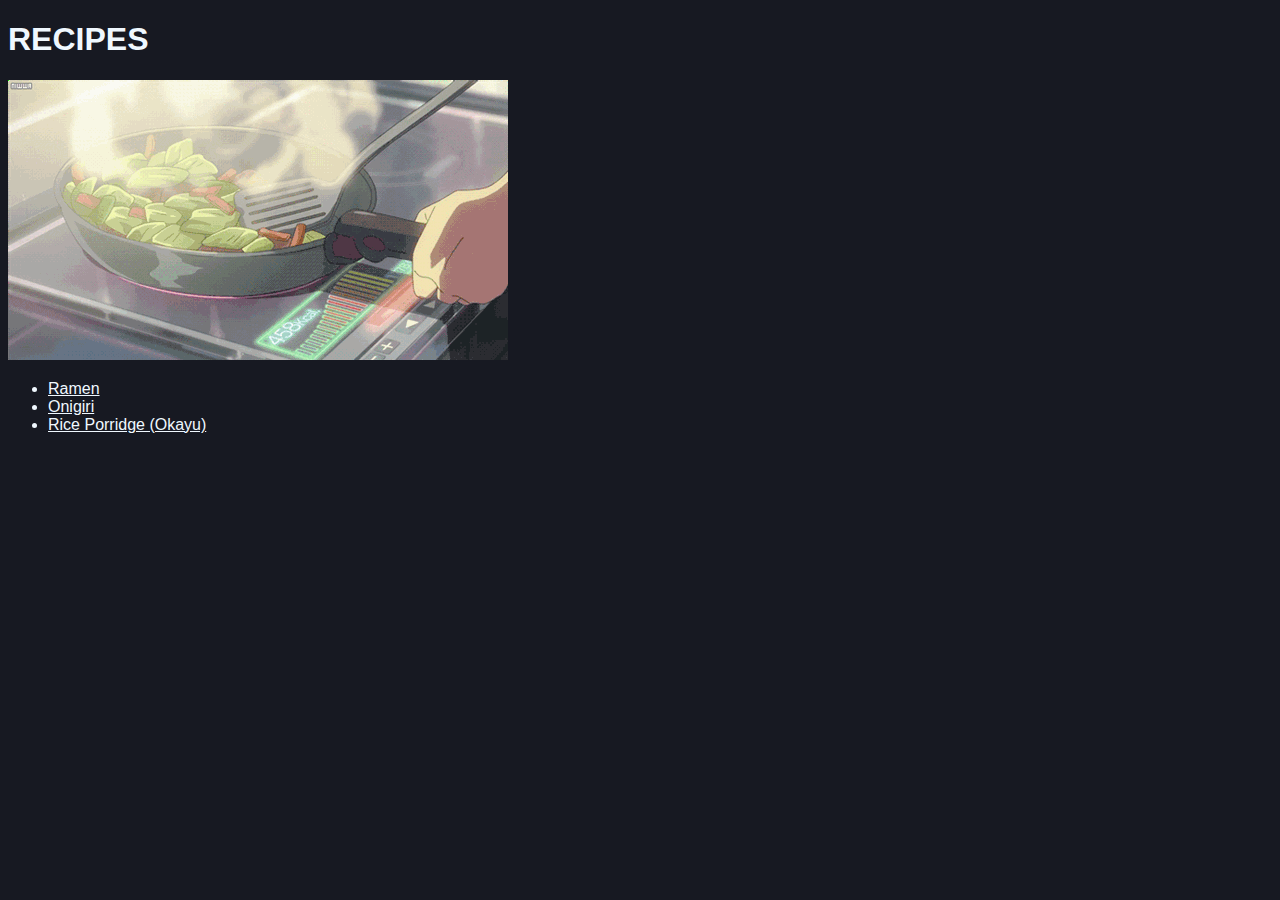
<file: recipes/index.html>
<!DOCTYPE html>
<html lang="en">
    <head>
        <meta charset="utf-8">
        <title>HOME</title>
        <link rel="stylesheet" href="/recipes/index.css">
    </head>
    <body>
        <h1> RECIPES</h1>
<!--RECIPES FROM https://animerecipes.tumblr.com/-->
        <img src="images/indexfood.gif" alt="anime gif of cooking food on stove" width="500px">
        <div></div>
        <p><ul>
            <li><a href="/recipes/recipe/ramen.html" >Ramen</a></li>
            <li><a href="/recipes/recipe/onigiri.html">Onigiri</a></li>
            <li><a href="/recipes/recipe/okayu.html">Rice Porridge (Okayu)</a> </li>
        </ul></p>
        <br>
    </body>
</html>
</file>
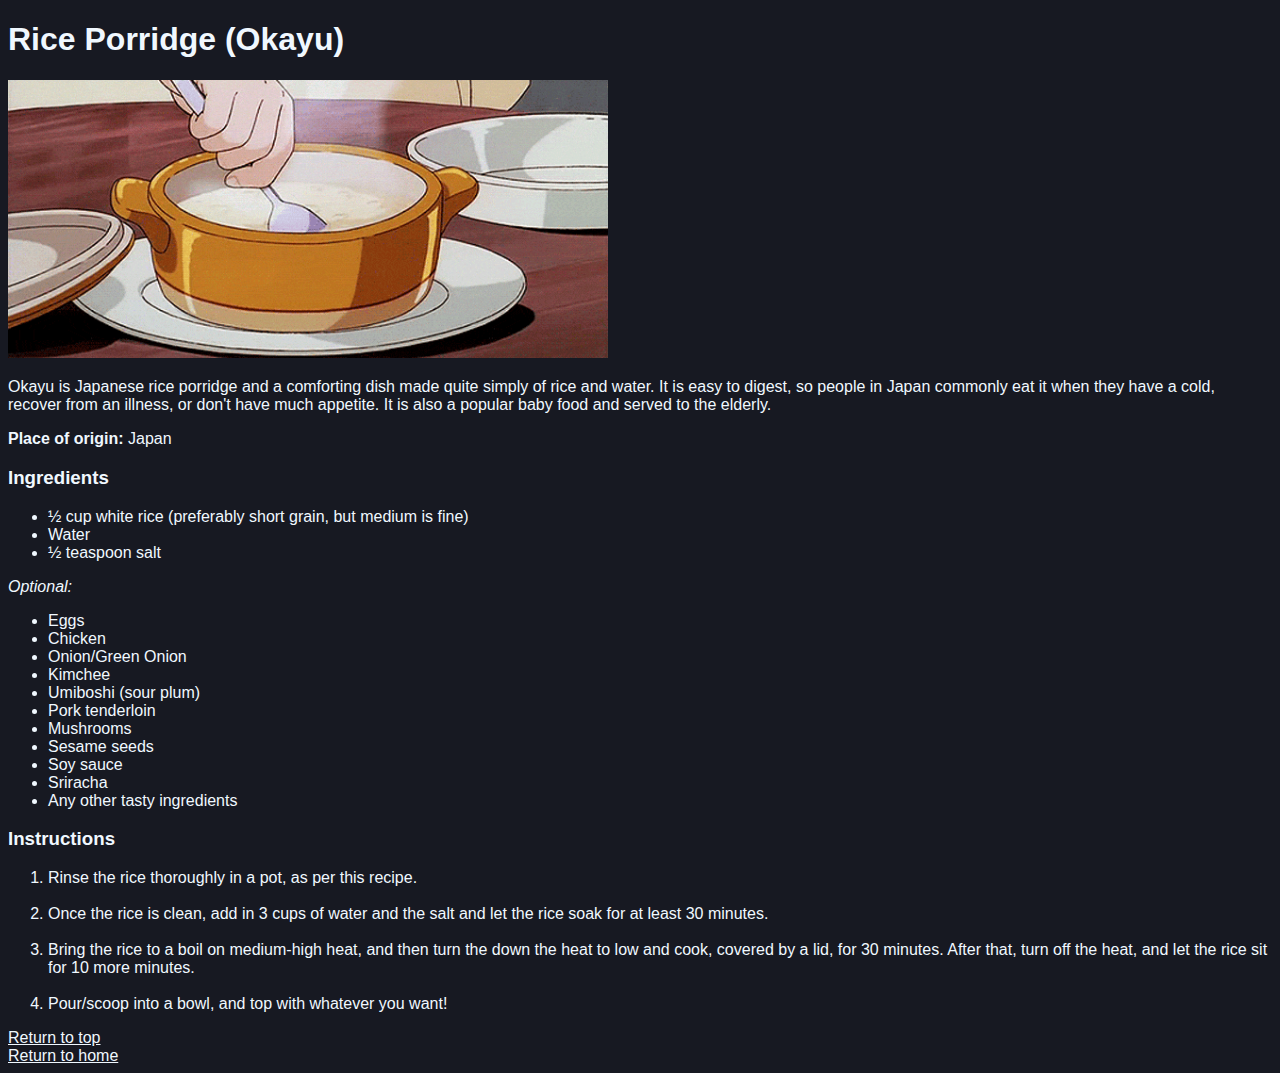
<file: recipes/recipe/okayu.html>
<!DOCTYPE html>
<html lang="en">
    <head>
        <meta charset="utf-8">
        <title>OKAYU</title>
        <link rel="stylesheet" href="/recipes/index.css">
    </head>
    <body>
        <h1>Rice Porridge (Okayu)</h1>
        <img src="/recipes/images/rice-porridge.gif" alt="anime gif of japanese rice porridge" width="600">
        <p>Okayu is Japanese rice porridge and a comforting dish made quite simply of rice and water. 
            It is easy to digest, so people in Japan commonly eat it when they have a cold, recover from an illness, 
            or don't have much appetite. It is also a popular baby food and served to the elderly.</p>
        <p><strong>Place of origin: </strong> Japan</p>
        <h3>Ingredients</h3>
        <ul>
            <li>½ cup white rice (preferably short grain, but medium is fine)</li>
            <li>Water</li>
            <li>½ teaspoon salt</li>
        </ul>
        <p><em>Optional:</em></p>
        <ul>
            <li>Eggs</li>
            <li>Chicken</li>
            <li>Onion/Green Onion</li>
            <li>Kimchee</li>
            <li>Umiboshi (sour plum)</li>
            <li>Pork tenderloin</li>
            <li>Mushrooms</li>
            <li>Sesame seeds</li>
            <li>Soy sauce</li>
            <li>Sriracha</li>
            <li>Any other tasty ingredients </li>
        </ul>
        <h3>Instructions</h3>
        <ol>
            <li>Rinse the rice thoroughly in a pot, as per this recipe.</li><br>
            <li>Once the rice is clean, add in 3 cups of water and the salt and let the rice soak for at least 30 minutes.</li><br>
            <li>Bring the rice to a boil on medium-high heat, and then turn the down the heat to low and cook, covered by a lid, for 30 minutes.  After that, turn off the heat, and let the rice sit for 10 more minutes.</li><br>
            <li>Pour/scoop into a bowl, and top with whatever you want!</li>
        </ol>
        <a href="#"> Return to top</a><br>
        <a href="../index.html">Return to home</a>
    </body>
</html>
</file>
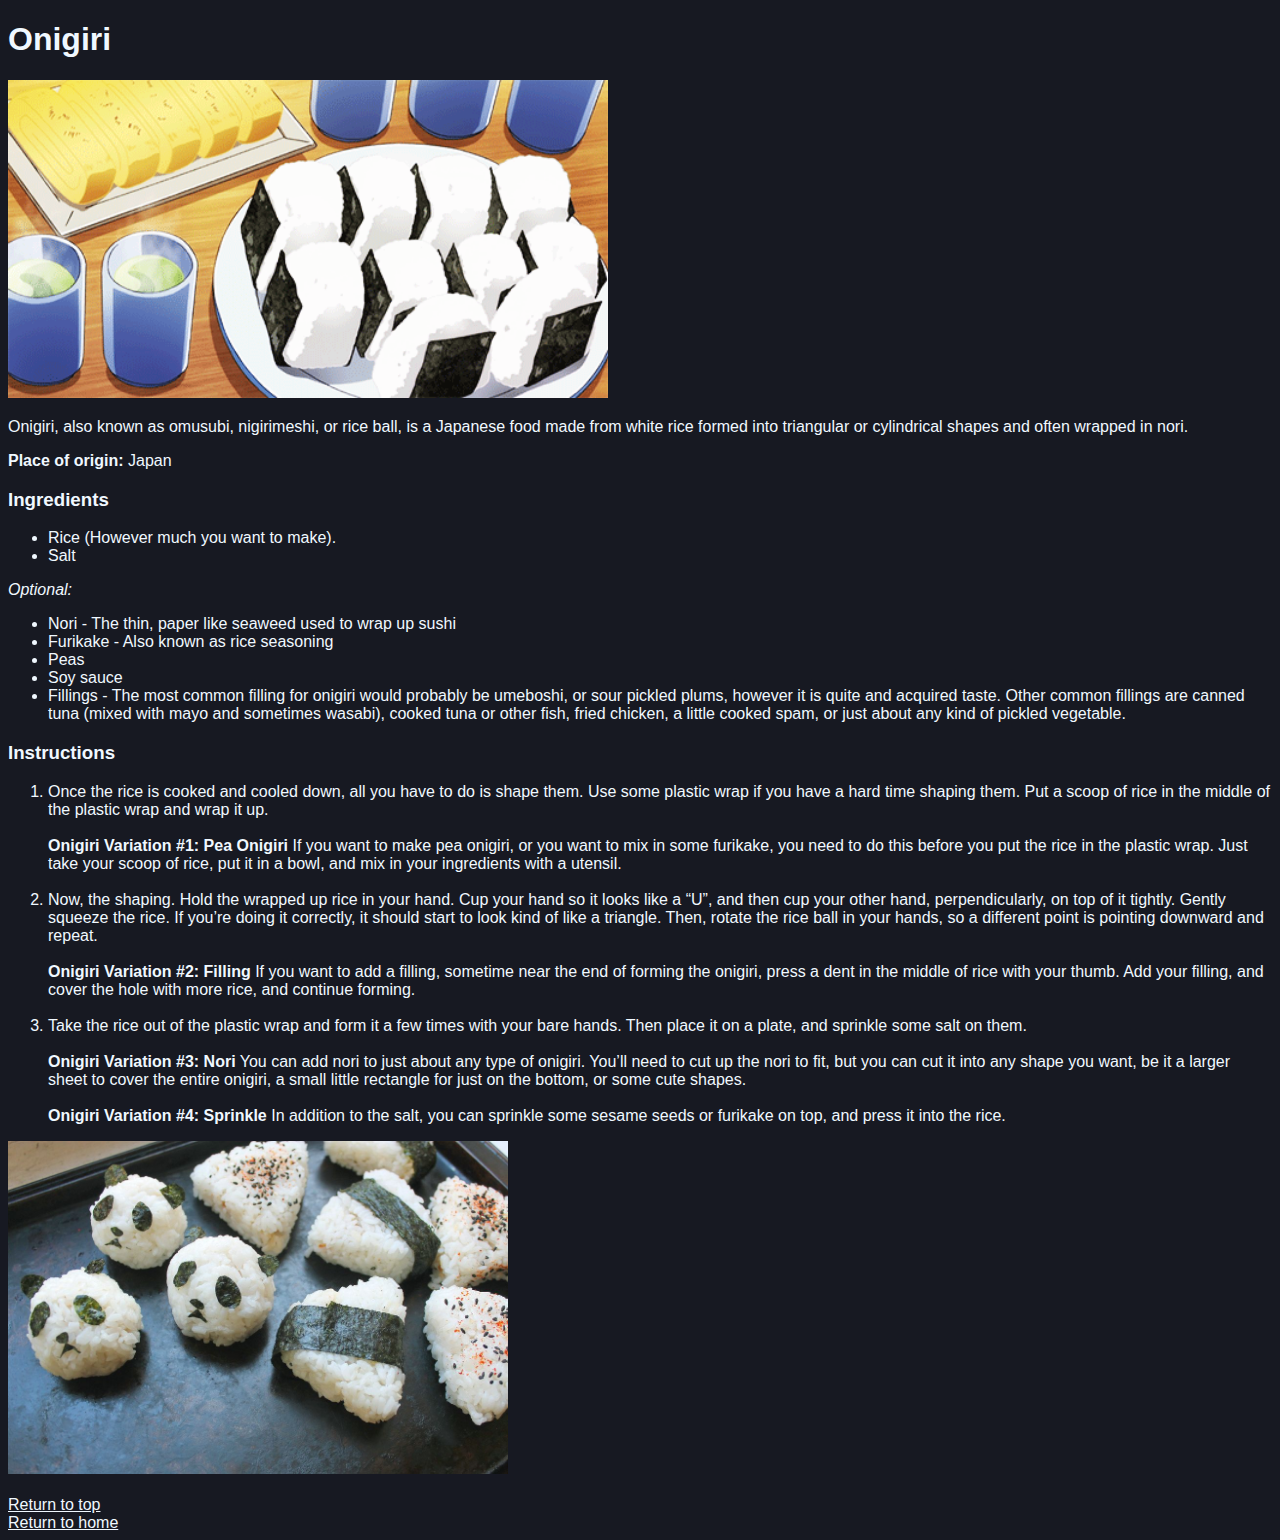
<file: recipes/recipe/onigiri.html>
<!DOCTYPE html>
<html lang="en">
    <head>
        <meta charset="utf-8">
        <title>ONIGIRI</title>
        <link rel="stylesheet" href="/recipes/index.css">
    </head>
    <body>
        <h1>Onigiri</h1>
        <img src="/recipes/images/onigiri.gif" alt="anime gif of onigiri" width="600">
        <p>Onigiri, also known as omusubi, nigirimeshi, or rice ball, is a Japanese food made from white rice formed into triangular or cylindrical shapes and often wrapped in nori. </p>
        <p><strong>Place of origin: </strong> Japan</p>
        <h3>Ingredients</h3>
        <ul>
            <li>Rice (However much you want to make).</li>
            <li>Salt</li>
        </ul>
        <p><em>Optional:</em></p>
        <ul>
            <li>Nori - The thin, paper like seaweed used to wrap up sushi</li>
            <li>Furikake - Also known as rice seasoning</li>
            <li>Peas</li>
            <li>Soy sauce</li>
            <li>Fillings - The most common filling for onigiri would probably be umeboshi,
                 or sour pickled plums, however it is quite and acquired taste. Other common 
                 fillings are canned tuna (mixed with mayo and sometimes wasabi), cooked tuna 
                 or other fish, fried chicken, a little cooked spam, or just about any kind 
                 of pickled vegetable.</li>
        </ul>
        <h3>Instructions</h3>
        <ol>
            <li>Once the rice is cooked and cooled down, all you have to do is shape them.
                 Use some plastic wrap if you have a hard time shaping them. 
                 Put a scoop of rice in the middle of the plastic wrap and wrap it up. <br><br>
            <strong>Onigiri Variation #1: Pea Onigiri</strong> If you want to make pea onigiri, 
            or you want to mix in some furikake, you need to do this before you put the rice in the plastic wrap. 
             Just take your scoop of rice, put it in a bowl, and mix in your ingredients with a utensil. <br><br></li>
             <li>Now, the shaping.  Hold the wrapped up rice in your hand.  
                Cup your hand so it looks like a “U”, and then cup your other hand, perpendicularly, 
                on top of it tightly.  Gently squeeze the rice. 
                 If you’re doing it correctly, it should start to look kind of like a triangle. 
                  Then, rotate the rice ball in your hands, so a different point is pointing downward and repeat. <br><br>
                <strong>Onigiri Variation #2: Filling</strong> If you want to add a filling, sometime near the end of forming the onigiri, 
                press a dent in the middle of rice with your thumb.  Add your filling, and cover the hole with more rice, and continue forming. <br><br></li>
            <li>Take the rice out of the plastic wrap and form it a few times with your bare hands.  Then place it on a plate, and sprinkle some salt on them. <br><br>
            <strong>Onigiri Variation #3: Nori</strong> You can add nori to just about any type of onigiri.  You’ll need to cut up the nori to fit, 
            but you can cut it into any shape you want, be it a larger sheet to cover the entire onigiri, a small little rectangle for just on the bottom, or some cute shapes. <br><br>
        <strong>Onigiri Variation #4: Sprinkle</strong> In addition to the salt, you can sprinkle some sesame seeds or furikake on top, and press it into the rice. </li>
        </ol>        
        <img src="/recipes/images/onigiri2.jpg" alt="Onigiri with variation of nori shapes, some shaped like a panda and some cut to thin rectangular wraps" width="500" >
        <br><br>
        <a href="#"> Return to top</a><br>
        <a href="../index.html">Return to home</a>
    </body>
</html>
</file>
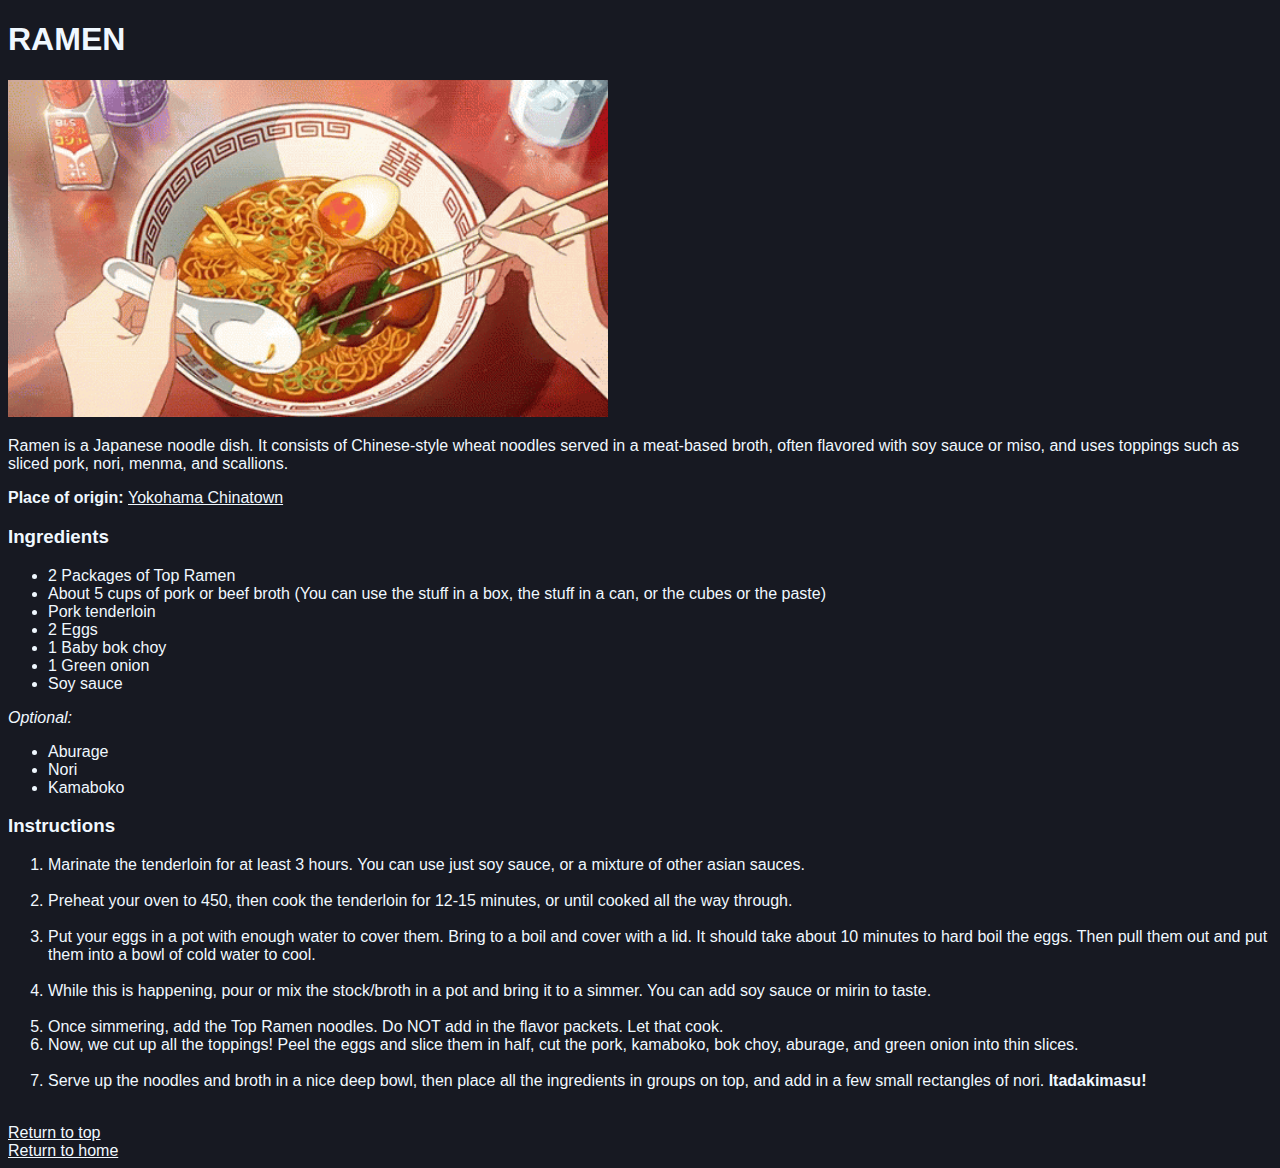
<file: recipes/recipe/ramen.html>
<!DOCTYPE html>
<html lang="en">
    <head>
        <meta charset="utf-8">
        <title>RAMEN</title>
        <link rel="stylesheet" href="/recipes/index.css">
    </head>
<!--SOURCE FROM https://animerecipes.tumblr.com/-->
    <body>
        <h1>RAMEN</h1>
        <img src="/recipes/images/ramen-noodles.gif" alt="anime gif of ramen noodles" width="600">
        <p> Ramen is a Japanese noodle dish. It consists of Chinese-style wheat noodles 
            served in a meat-based broth, often flavored with soy sauce or miso, and uses
             toppings such as sliced pork, nori, menma, and scallions.</p>
        <p><strong>Place of origin: </strong><a href="https://en.wikipedia.org/wiki/Yokohama_Chinatown">Yokohama Chinatown</a></p>
        <h3> Ingredients</h3>
        <ul>
            <li>2 Packages of Top Ramen</li>
            <li>About 5 cups of pork or beef broth (You can use the stuff in a box, the stuff in a can, or the cubes or the paste)</li>
            <li>Pork tenderloin</li>
            <li>2 Eggs</li>
            <li>1 Baby bok choy</li>
            <li>1 Green onion</li>
            <li>Soy sauce</li>
        </ul>
         <p><em>Optional:</em></p>
         <ul>
             <li>Aburage</li>
             <li>Nori</li>
             <li>Kamaboko</li>
        </ul>
        <h3>Instructions </h3>
        <ol>
            <li>Marinate the tenderloin for at least 3 hours.  You can use just soy sauce, or a mixture of other asian sauces.</li><br>
            <li>Preheat your oven to 450, then cook the tenderloin for 12-15 minutes, or until cooked all the way through.</li><br>
            <li>Put your eggs in a pot with enough water to cover them.  Bring to a boil and cover with a lid.  It should take about 10 minutes to hard boil the eggs.  Then pull them out and put them into a bowl of cold water to cool.</li><br>
            <li>While this is happening, pour or mix the stock/broth in a pot and bring it to a simmer.  You can add soy sauce or mirin to taste.</li><br>
            <li>Once simmering, add the Top Ramen noodles.  Do NOT add in the flavor packets.  Let that cook.</li>
            <li>Now, we cut up all the toppings!  Peel the eggs and slice them in half, cut the pork,  kamaboko, bok choy, aburage, and green onion into thin slices.</li><br>
            <li>Serve up the noodles and broth in a nice deep bowl, then place all the ingredients in groups on top, and add in a few small rectangles of nori. <strong> Itadakimasu!</strong></li><br>
        </ol>
        <a href="#"> Return to top</a><br>
        <a href="../index.html">Return to home</a>
    </body>
</html>
</file>
<file: recipes/index.css>
* {
    background-color: rgb(23, 25, 34);
    color:aliceblue;
    font-family: sans-serif;
}
</file>
